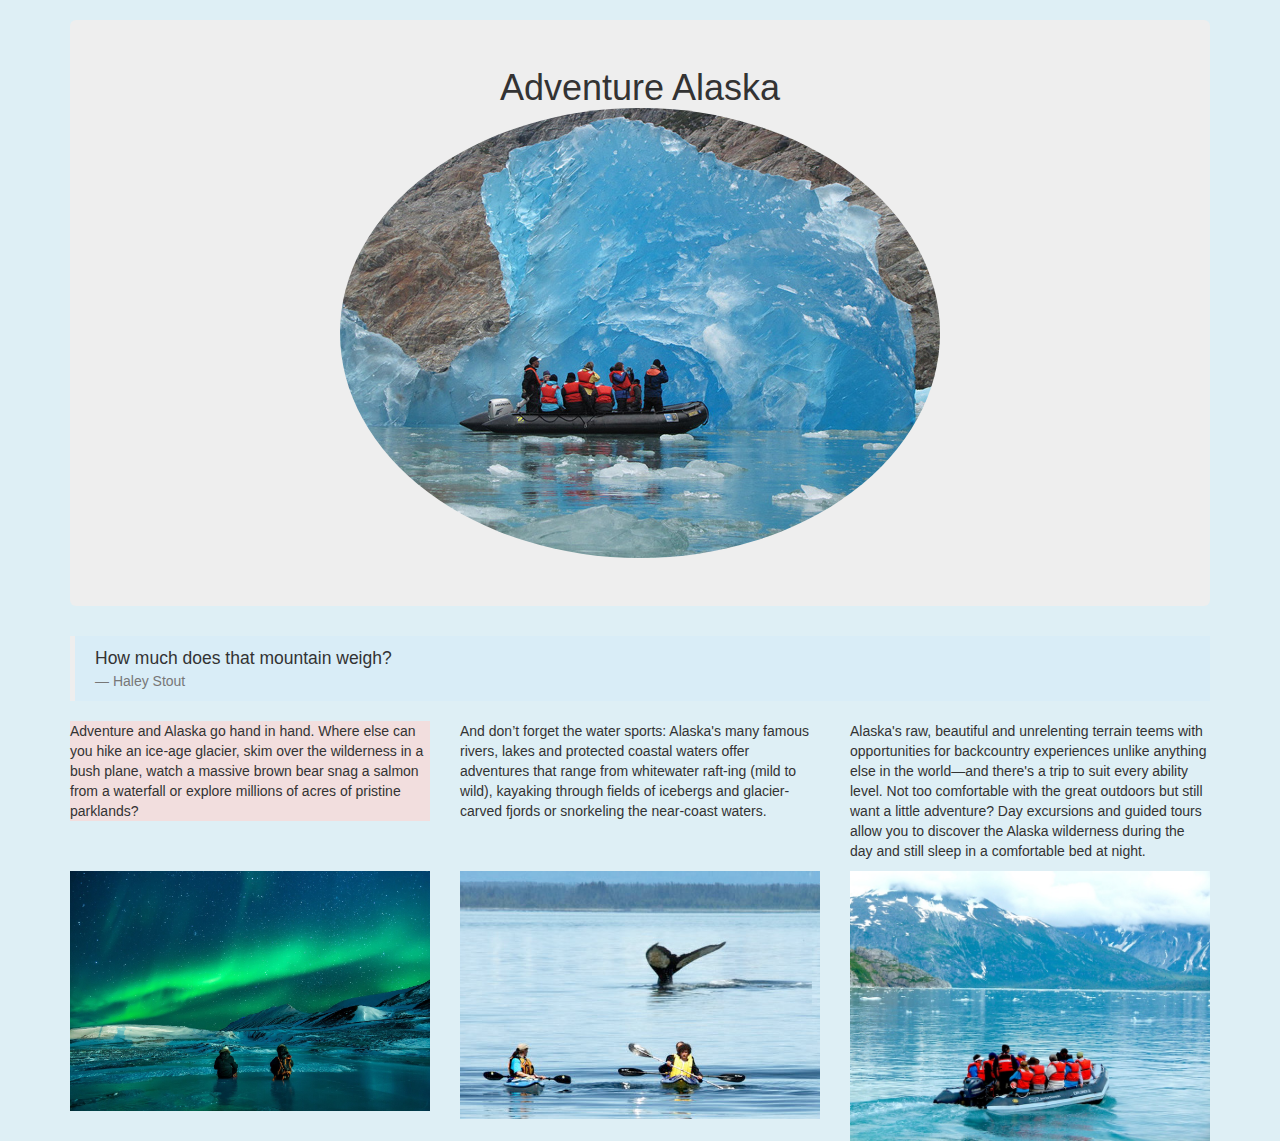
<file: index.html>
<!DOCTYPE html>
<html>
  <head>
    <link rel="stylesheet" href="css/bootstrap.css" type="text/css">
    <link rel="stylesheet" href="css/styles.css" type="text/css">
    <title>Adventure Alaska</title>
  </head>
  <body>
    <div class="container">
      <h1 class="jumbotron">Adventure Alaska
        <br>
        <img id="header-image" src="images/header.jpg" alt="people doing things! look at them go">
      </h1>
      <blockquote class="bg-info">How much does that mountain weigh?
        <footer>Haley Stout</footer>
      </blockquote>
      <!--Text description row-->
      <div class="row">
        <div class="col-xs-4">
          <p class="bg-danger">Adventure and Alaska go hand in hand. Where else can you hike an ice-age glacier, skim over the wilderness in a bush plane, watch a massive brown bear snag a salmon from a waterfall or explore millions of acres of pristine parklands?</p>
        </div>
        <div class="col-xs-4">
          <p>And don’t forget the water sports: Alaska's many famous rivers, lakes and protected coastal waters offer adventures that range from whitewater raft-ing (mild to wild), kayaking through fields of icebergs and glacier-carved fjords or snorkeling the near-coast waters.</p>
        </div>
        <div class="col-xs-4">
          <p>Alaska's raw, beautiful and unrelenting terrain teems with opportunities for backcountry experiences unlike anything else in the world—and there's a trip to suit every ability level. Not too comfortable with the great outdoors but still want a little adventure? Day excursions and guided tours allow you to discover the Alaska wilderness during the day and still sleep in a comfortable bed at night.</p>
        </div>
      </div>
      <!--Vacation package links row-->
      <div class="row">
        <div class="col-lg-4">
          <a href="hikes.html">
            <img class="packages" src="images/lights-hike.jpg">
          </a>
        </div>
        <div class="col-lg-4">
          <a href="whales.html">
          <img class="packages" src="images/whale.jpg"></a>
        </div>
        <div class="col-lg-4">
          <a href="boating.html">
          <img class="packages" src="images/boating.jpg"></a>

      </div>
    </div>
  </body>
</html>
</file>
<file: css/styles.css>
h1.jumbotron{
  text-align: center;
  -webkit-stroke
  background-color: #c5e3ed;
}

body{
  background-color: #deeff5;
}

img#header-image{
  display: flex;
  margin: 0 auto;
  border-radius: 50%;
}

img.packages:hover{
  transform: scale(1.1);
  padding: 10px;
}

@media screen and (min-width: 320px) and (max-width: 2560px)  {
  img.packages{
    width: 100%;
    height: 100%;
  }
}
</file>
